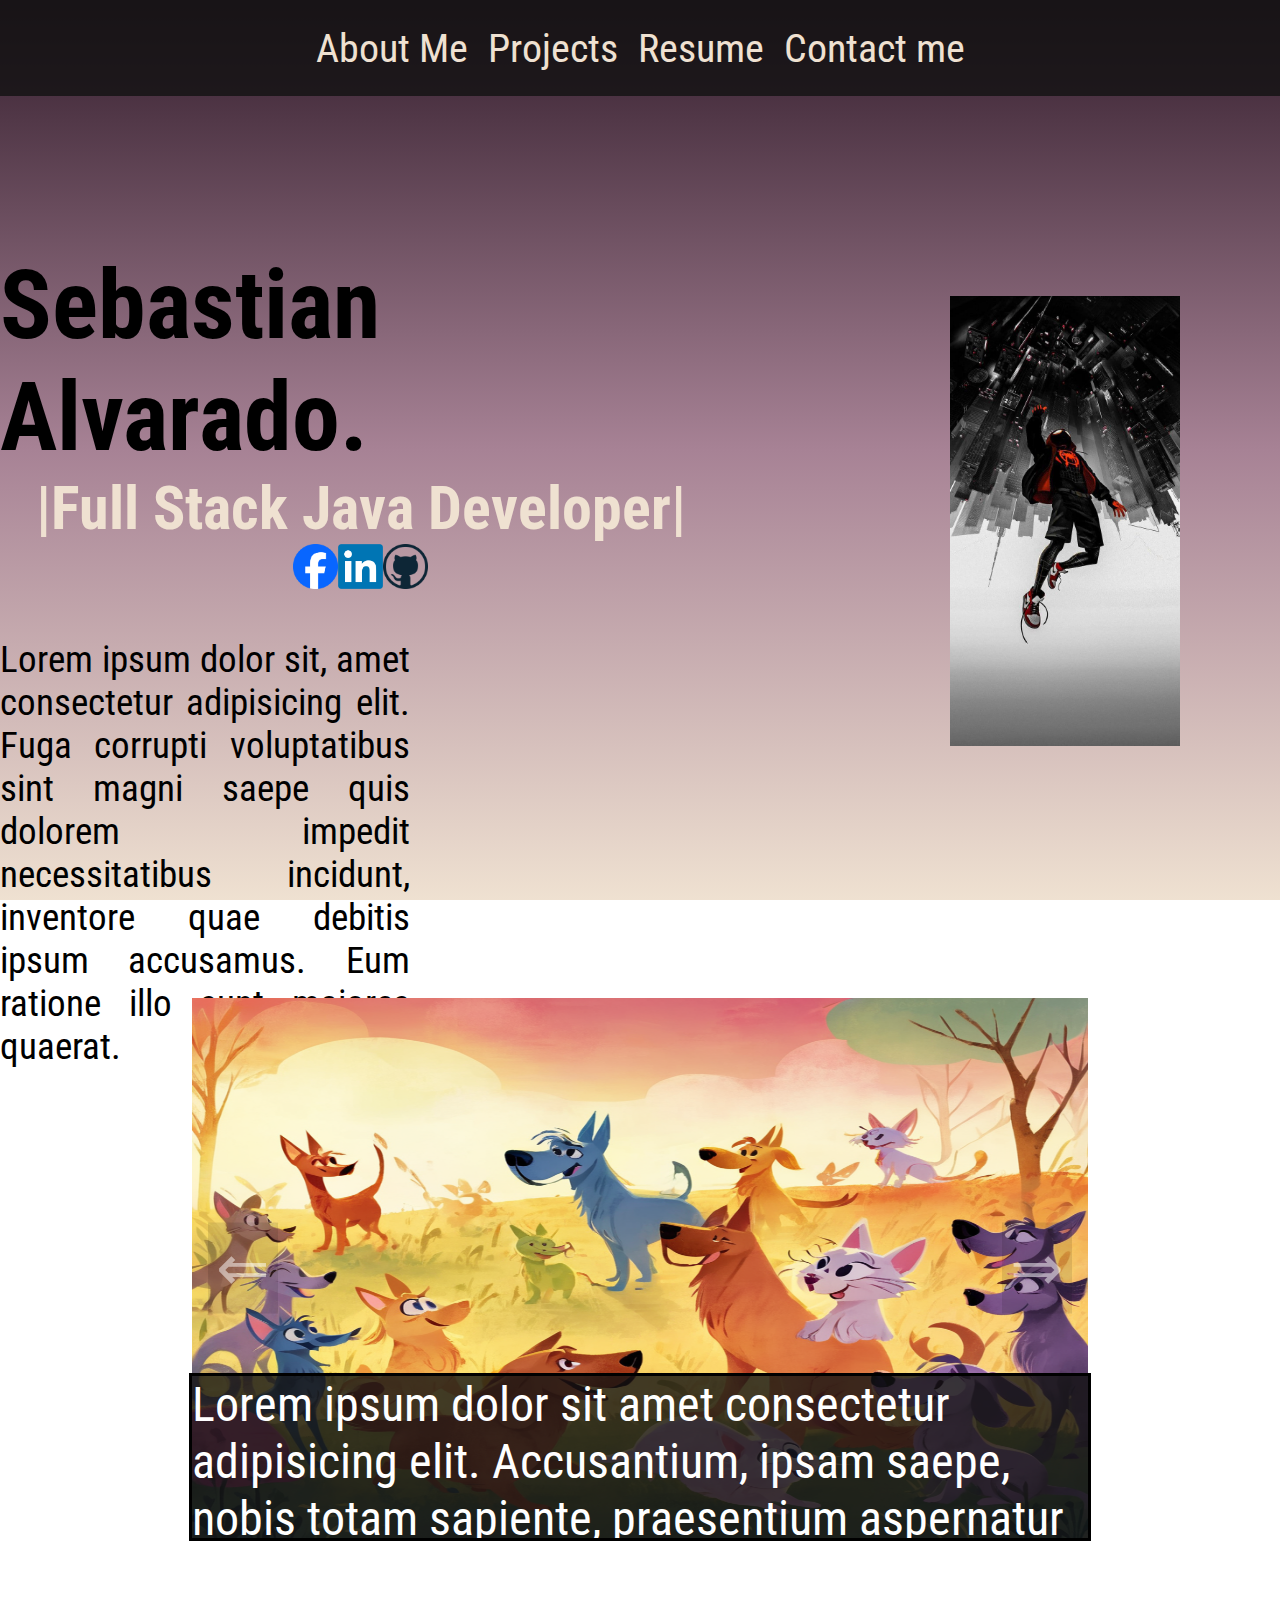
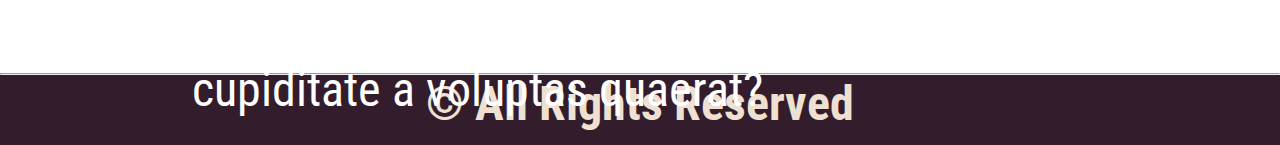
<file: index.html>
<!DOCTYPE html>
<html lang="en">
  <head>
    <meta charset="UTF-8" />
    <meta name="viewport" content="width=device-width, initial-scale=1.0" />
    <link rel="preconnect" href="https://fonts.googleapis.com" />
    <link rel="preconnect" href="https://fonts.gstatic.com" crossorigin />
    <link
      href="https://fonts.googleapis.com/css2?family=Roboto+Condensed:wght@300&display=swap"
      rel="stylesheet"
    />

    <link rel="stylesheet" href="/style.css" />
    <script src="script.js" defer></script>
    <title>Portfolio</title>
  </head>
  <body>
    <header id="header" class="header">
      <a href="#">About Me</a>
      <a href="/projects/projects.html ">Projects</a>
      <a href="/resume/Sebastian_Alvarado_Resume.pdf">Resume</a>
      <a href="/contact-me/contact-me.html">Contact me</a>
    </header>

    <div class="main">
      <section id="about-me">
        <div class="info">
          <div class="name-ontainer">
            <h1 class="name">Sebastian Alvarado.</h1>
          </div>
          <div>
            <div class="position-container">
              <h2 class="position" style="color: #efe1d1">
                |Full Stack Java Developer|
              </h2>
            </div>
          </div>

          <div id="socials">
            <a href="https://www.facebook.com/ " target="_blank"
              ><img src="/images/Facebook-Logo-2023.png  " alt="facebook logo"
            /></a>
            <a
              href="https://www.linkedin.com/in/sebastian-alvarado-5091a31b8/ "
              target="_blank"
              ><img
                src="/images/LinkedIn-logo-initials.png"
                alt="linkedin profile"
            /></a>
            <a href="https://github.com/alealvarado12  " target="_blank"
              ><img src="/images/Github-logo.png" alt="Github profile"
            /></a>
          </div>
        </div>
        <div class="bio">
          <p>
            Lorem ipsum dolor sit, amet consectetur adipisicing elit. Fuga
            corrupti voluptatibus sint magni saepe quis dolorem impedit
            necessitatibus incidunt, inventore quae debitis ipsum accusamus. Eum
            ratione illo sunt maiores quaerat.
          </p>
        </div>
      </section>
      <section id="image">
        <img
          style="flex-basis: 200px"
          id="side-image"
          src="/images/MilesMorales.jpg"
          alt="MilesMorales Upside Down"
        />
      </section>
    </div>
    <div class="project-slideshow">
      <div class="slide-container" data-carousel>
        <button class="carousel-button prev" data-carousel-button="prev">
          &#8656;
        </button>
        <button class="carousel-button next" data-carousel-button="next">
          &#8658;
        </button>
        <div class="picture-bio">
          <p>
            Lorem ipsum dolor sit amet consectetur adipisicing elit.
            Accusantium, ipsam saepe, nobis totam sapiente, praesentium
            aspernatur nesciunt fuga consectetur maxime pariatur explicabo
            dolorem blanditiis minus accusamus cupiditate a voluptas quaerat?
          </p>
        </div>
        <ul data-slides>
          <li class="slide" data-active>
            <img src="/images/VirtualPet.png" alt="virtual-pet" />
          </li>
          <li class="slide">
            <img src="/images/did youknow.jpg" alt="virtual-pet" />
          </li>
          <li class="slide">
            <img src="/images/notetaking.jpeg" alt="virtual-pet" />
          </li>
        </ul>
      </div>
    </div>
    <footer id="footer" class="footer">
      <hr />
      <h2>&copy All Rights Reserved</h2>
    </footer>
  </body>
</html>
</file>
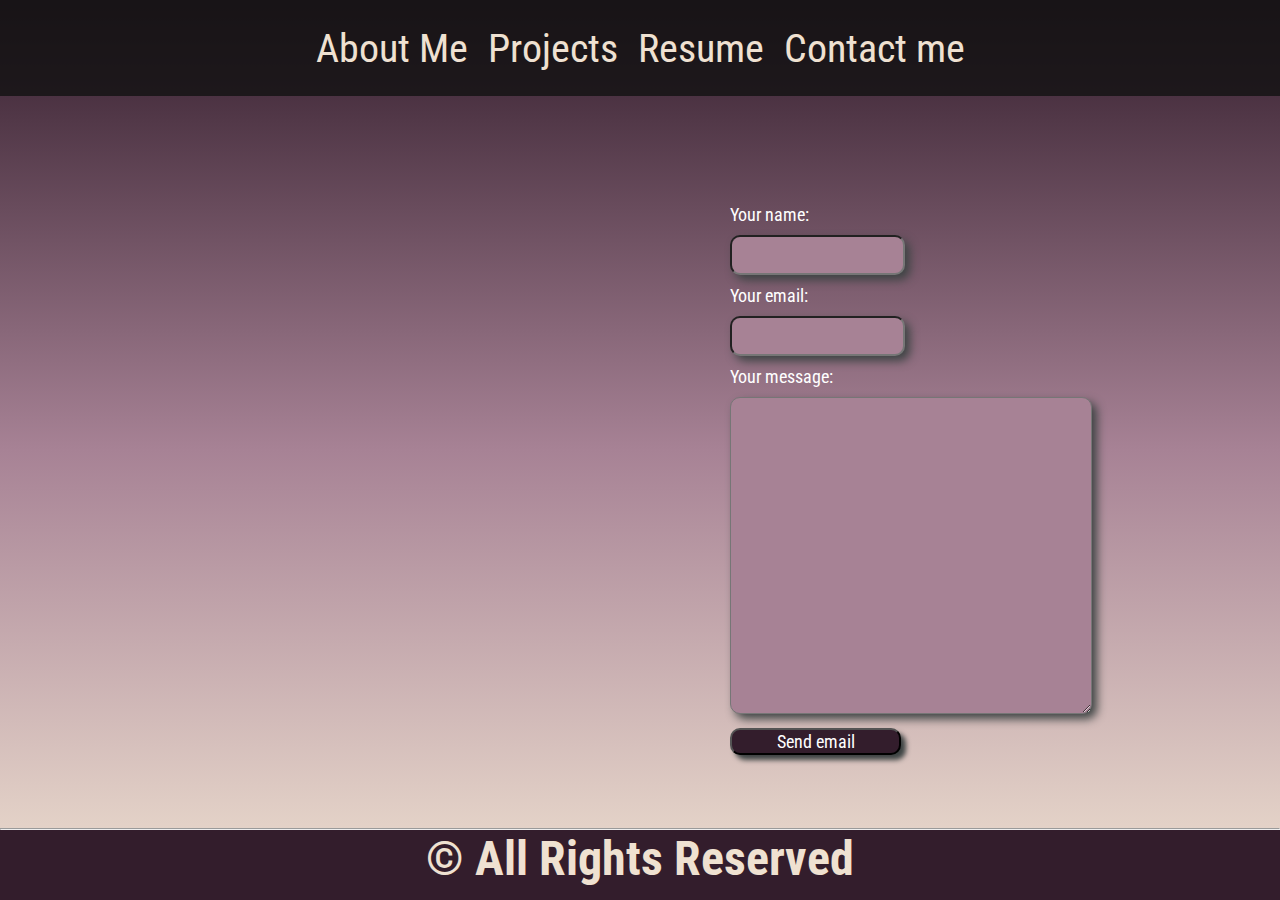
<file: contact-me/contact-me.html>
<!DOCTYPE html>
<html lang="en">
<head>
    <meta charset="UTF-8">
    <meta name="viewport" content="width=device-width, initial-scale=1.0">
    <link rel="preconnect" href="https://fonts.googleapis.com" />
    <link rel="preconnect" href="https://fonts.gstatic.com" crossorigin />
    <link
      href="https://fonts.googleapis.com/css2?family=Roboto+Condensed:wght@300&display=swap"
      rel="stylesheet"/>
      <link rel="stylesheet" href="/contact-me/contact-me-style.css"/>

    <title>Contact me</title>
</head>
<body>
    <header id="header" class="header">
        <a href="#">About Me</a>
        <a href="/projects/projects.html">Projects</a>
        <a href="/resume/Sebastian_Alvarado_Resume.pdf" target="_blank">Resume</a>
        <a href="/contact-me/contact-me.html">Contact me</a>
      </header>

      <form id="contact_form" >
        <div class="row">
          <label class="required" for="name">Your name:</label><br />
          <input id="name" class="input" name="name" type="text" value="" /><br />
          <span id="name_validation" class="error_message"></span>
        </div>
        <div class="row">
          <label class="required" for="email">Your email:</label><br />
          <input id="email" class="input" name="email" type="text" value="" size="30" /><br />
          <span id="email_validation" class="error_message"></span>
        </div>
        <div class="row">
          <label class="required" for="message">Your message:</label><br />
          <textarea id="message" class="input" name="message" rows="7" cols="30"></textarea><br />
          <span id="message_validation" class="error_message"></span>
        </div>
          
          <input id="submit_button" type="submit" value="Send email" />
      </form>
    
    <footer> <hr>
      <h2>&copy All Rights Reserved</h2></footer>
</body>
</html>
</file>
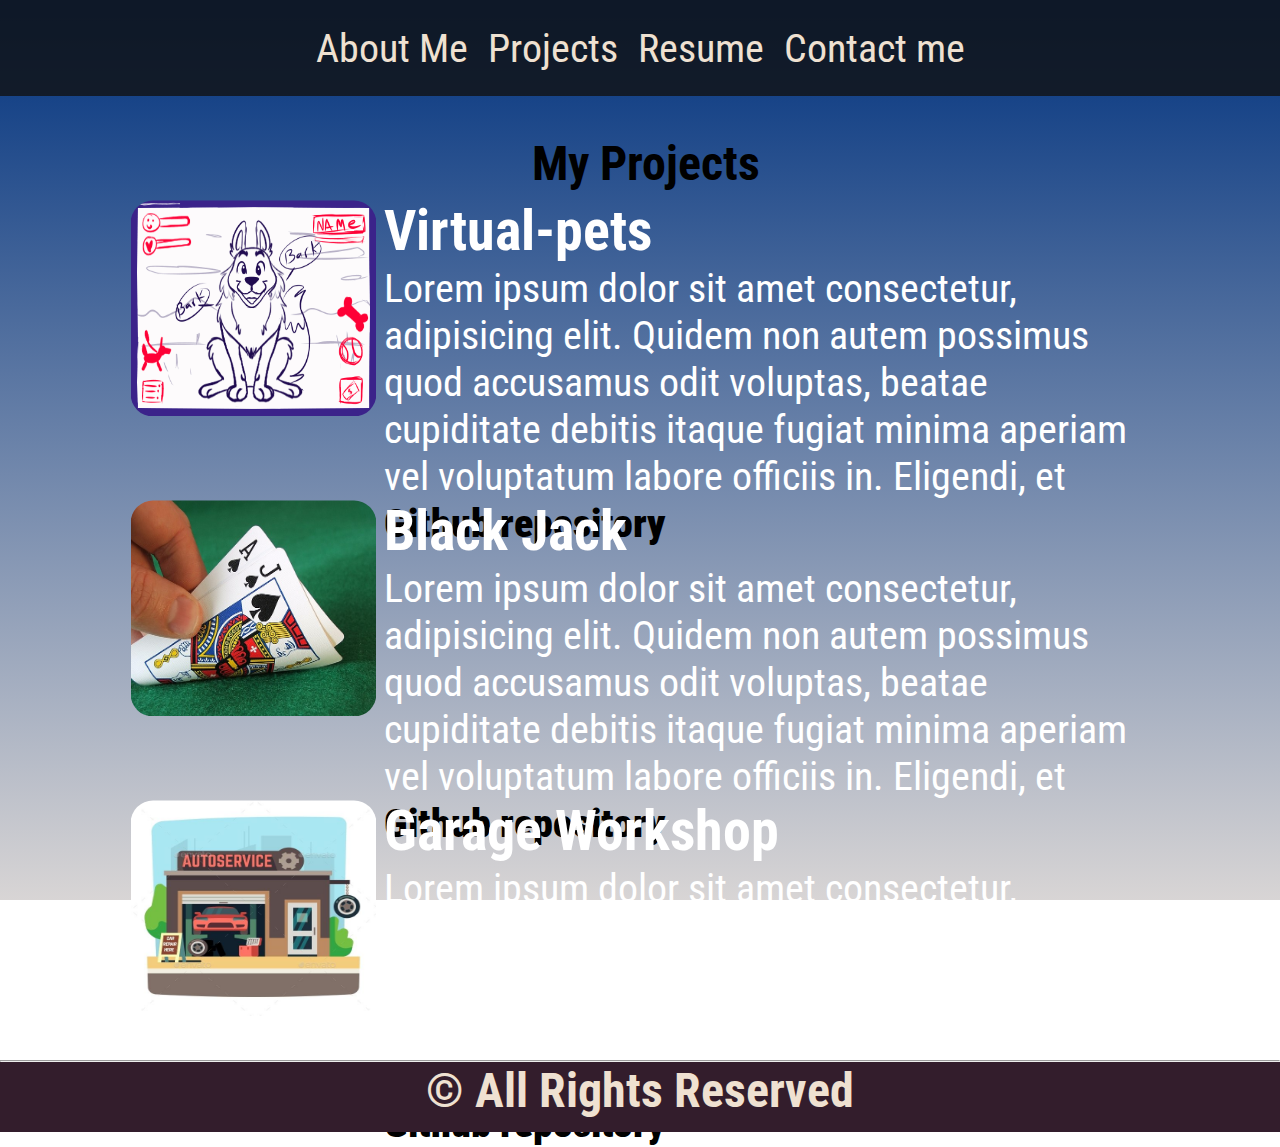
<file: projects/projects.html>
<!DOCTYPE html>
<html lang="en">
  <head>
    <meta charset="UTF-8" />
    <meta name="viewport" content="width=device-width, initial-scale=1.0" />
    <link rel="preconnect" href="https://fonts.googleapis.com" />
    <link rel="preconnect" href="https://fonts.gstatic.com" crossorigin />
    <link
      href="https://fonts.googleapis.com/css2?family=Roboto+Condensed:wght@300&display=swap"
      rel="stylesheet"
    />
    <link rel="stylesheet" href="/projects/my-project-style.css" />
    <title>My Projects</title>
  </head>
  <body>
    <header id="header" class="header">
      <a href="/">About Me</a>
      <a href="/projects/projects.html">Projects</a>
      <a href="/resume/Sebastian_Alvarado_Resume.pdf" target="_blank">Resume</a>
      <a href="/contact-me/contact-me.html">Contact me</a>
    </header>
    <h1 class="title">My Projects</h1>
    <main>
      <div id="virtual-pet" class="project-card">
        <a
          href="https://github.com/2023-Fall-Java-Cohort/virtual-pet-1-alealvarado12"
          ><img
          class="project-pfp"
            src="/images/virtual-pet.gif"
            alt="Virtual-pets"
            
            ;
        /></a>
        <h2>Virtual-pets</h2>
        <p>
          Lorem ipsum dolor sit amet consectetur, adipisicing elit. Quidem non
          autem possimus quod accusamus odit voluptas, beatae cupiditate debitis
          itaque fugiat minima aperiam vel voluptatum labore officiis in.
          Eligendi, et
          <span
            ><a
              href="https://github.com/2023-Fall-Java-Cohort/virtual-pet-1-alealvarado12"
              >Github repository</a
            ></span
          >
        </p>
      </div>

      <div id="blackjack" class="project-card">
        <a
          href="https://github.com/2023-Fall-Java-Cohort/blackjack-alealvarado12"
          ><img
          class="project-pfp"
            src="/images/640px-Blackjack21.jpg"
            alt="blackjack"
            ;
        /></a>
<h2>Black Jack</h2>
        <p>
          Lorem ipsum dolor sit amet consectetur, adipisicing elit. Quidem non
          autem possimus quod accusamus odit voluptas, beatae cupiditate debitis
          itaque fugiat minima aperiam vel voluptatum labore officiis in.
          Eligendi, et
          <span
            ><a
              href="https://github.com/2023-Fall-Java-Cohort/blackjack-alealvarado12"
              >Github repository</a
            ></span
          >
        </p>
      </div>

      <div id="garage-workshop" class="project-card">
        <a
          href="https://github.com/2023-Fall-Java-Cohort/car-workshop-template-alealvarado12"
          ><img
          class="project-pfp"
            src="/images/car-workshop.jpg"
            alt="Car car-workshop"
            
            ;
        /></a>
<h2>Garage Workshop</h2>
        <p>
          Lorem ipsum dolor sit amet consectetur, adipisicing elit. Quidem non
          autem possimus quod accusamus odit voluptas, beatae cupiditate debitis
          itaque fugiat minima aperiam vel voluptatum labore officiis in.
          Eligendi, et
          <span
            ><a
              href="https://github.com/2023-Fall-Java-Cohort/car-workshop-template-alealvarado12"
              >Github repository</a
            ></span
          >
        </p>
      </div>
    </main>

    <footer id="footer" class="footer">
      <hr />
      <h2>&copy All Rights Reserved</h2>
    </footer>
  </body>
</html>
</file>
<file: style.css>
* {
  margin: 0;
 
  font-family: "Roboto Condensed", sans-serif;
}
body {
  background: fixed linear-gradient(to bottom, #331d2c, #a78295, #efe1d1);
}
.main {
  display: flex;

  justify-content: center;
  gap: 10vw;
}

.info {
  width: fit-content;
  margin-top: 17vh;
}

#image img {
  height: 50vh;
  width: 18vw;
  margin: 100px;
  margin-top: 200px;
}
#header {
  padding: 2%;
  background-color: #111111cb;
  height: 45px;
  color: #efe1d1;
  display: flex;
  justify-content: center;
  align-items: center;
}

header a {
  text-decoration: none;
  color: #efe1d1;
  font-size: 2.5rem;
  margin: 10px;
}
header a:hover {
  background-color: #302f2fcb;
}

#footer {
  height: 8vh;
  width: 100%;
  border-color: #331d2c;
  background-color: #331d2c;
  color: #efe1d1;
  bottom: 0;
  text-align: center;
  font-size: 2rem;
}

.info {
  display: flex;
  flex-direction: column;
  justify-content: center;
  align-items: center;
  width: fit-content;
}

.name {
  align-items: center;
  font-size: 6rem;
}
.position-container {
  font-size: 2.5rem;
}

#socials {
  width: 20vh;

  display: flex;
  justify-content: center;
}
#socials img {
  height: 5vh;
  width: 5vh;
}

.project-slideshow {
  display: flex;
  justify-content: center;
  position: relative;
}
.slide-container {
  position: relative;
  margin-top: 15vh;
  margin-bottom: 15vh;
  background-color: #f5deb3;
  border-radius: 15px;
  height: 60vh;
  width: 70vw;
}
.slide-container ul{
  margin: 0;
  padding: 0;
  list-style-type: none;
}

.slide {
  position: absolute;
  inset: 0;
  opacity: 0;
  transition: 200ms opacity ease-in-out;
  transition-delay: 200ms;
  

}
.picture-bio{
position: absolute;
bottom: 0%;
width: 100%;
height: 30%;
outline: solid;
z-index: 2;
background-color: #111111cb;
}
.picture-bio p {
  color: #fff; 
  font-size: 3em;
}
.slide img{
  width: 100%;
  height:100%;
  object-fit:fill;
 
 
}
.bio{
  margin-top: 5vh;
  height: 25vh;
  width: 32vw;
}
.bio p{
text-align: justify;  font-size: 2.3rem;
}
.slide[data-active]{
  opacity: 1;
  z-index: 1;
  transition-delay: 0ms;
}
.carousel-button{
  position: absolute;
  background:none;
  border: none;
  font-size: 4rem;
  top: 50%;
  z-index: 2;
  transform: translateY(-50%);
  color: rgba(255, 255, 255, .5);
  border-radius: .25;
  cursor: pointer;
  padding: 0.5rem;
background-color:rgba(0,0,0,.1) ;

}
.carousel-button:hover,.carousel-button:focus{
  color: white;
  background-color: rgba(0,0,0,.2);
}
.carousel-button:focus{
  outline: 1px solid black;
}
.carousel-button.prev{
  left: 1rem;
}
.carousel-button.next{
  right: 1rem;
}
</file>
<file: contact-me/contact-me-style.css>
* {
    margin: 0;
    padding: 0;
    font-family: "Roboto Condensed", sans-serif;
  }
  body {
    
    background: fixed linear-gradient(to bottom, #331d2c, #a78295, #efe1d1);
  }
  #header {
    padding: 2%;
    background-color: #111111cb;
    height: 45px;
    color: #efe1d1;
    display: flex;
    justify-content: center;
    align-items: center;
  }



  form{


        background-color: #82a79300;
        margin-left: 80vh;
        margin-top: 12vh ;
     
      
        width: 45vh;
        height: 59vh;
  }
  header a {
    text-decoration: none;
    color: #efe1d1;
    font-size: 2.5rem;
    margin: 10px;
  }
  header a:hover {
    background-color: #302f2fcb;
  }


.row label{
  color: #FFFFFF;
  font-size: 18px;
  margin-left: 10px;
}

input[type=text], textarea {
  text-align: left;
  background-color: #a78295;
  border-radius: 10px;
  margin: auto 0;
  color: #FFFFFF;
  margin-left: 10px;
  margin-top: 10px;
  margin-bottom: 10px;
  box-shadow: 5px 5px 10px #3e4444;
  
  }

#name{
height:4vh ;
width: 19vh;
font-size: 2vh;
}
#email{

    height:4vh ;
width: 19vh;
font-size: 2vh;
}
#message{
    height:35vh ;
width: 40vh;
font-size: 2vh;
}
input[type=submit] {
  background-color: #331d2c;
  color: #FFFFFF;
  border-radius: 10px;
  font-size: 18px;
  margin-left: 10px;
  box-shadow: 5px 5px 5px #3e4444;
}

footer {
  height: 8vh;
  width: 100%;
  border-color: #331d2c;
  position: absolute;
  background-color: #331d2c;
  color: #efe1d1;
  bottom: 0;
  text-align: center;
  font-size: 2rem;
}


#submit_button{

  height:3vh ;
  width: 19vh;
}


form input:hover {
  background-color: #302f2fcb;
}
</file>
<file: projects/my-project-style.css>
* {
  margin: 0;
  padding: 0;
  font-family: "Roboto Condensed", sans-serif;
}
body {
  background: fixed linear-gradient(to bottom, #00327e,  #d8d5d5);
}
#header {
  padding: 2%;
  background-color: #111111cb;
  height: 45px;
  color: #efe1d1;
  display: flex;
  justify-content: center;
  align-items: center;
}

header a {
  text-decoration: none;
  color: #efe1d1;
  font-size: 2.5rem;
  margin: 10px;
}
header a:hover {
  background-color: #302f2fcb;
}
main {
  display: flex;
  
  height: 100vh;
  flex-direction: column;
  position: relative;
  margin-top: 5%;
  justify-content: space-around;
}
.project-card {
  
  width: 80vw;
  height: 25vh;
  position: relative;
  left: 10%;
}
.project-card p {
 
  width: 75%;
  position: absolute;
  left: 25%;
  height: 70%;
bottom: 0%;
color: #fff;
font-size: 2.5rem;

}
.project-card p span a{
  text-decoration: none;
  color: #000000;
  font-weight:900;
}
.project-card h2{
  position: absolute;
  font-size: 3.5rem;
  color: #fff;

  width: 75%;
  height: 29%;
  left: 25%;
  top: 0%;
}

.project-pfp {
  height: 24vh;
  width: 24%;
  padding: 0.25%;
  border-radius: 25px;
  position: relative;
  
}
#footer {
  height: 8vh;
  width: 100%;
  border-color: #331d2c;
  position: relative;
  background-color: #331d2c;
  color: #efe1d1;
  bottom: 0%;
  text-align: center;
  font-size: 2rem;
}
.title{


width: 25%;
position:absolute;
left: 38%;
text-align: center;
top: 15%;
font-size: 3rem;
}
</file>
